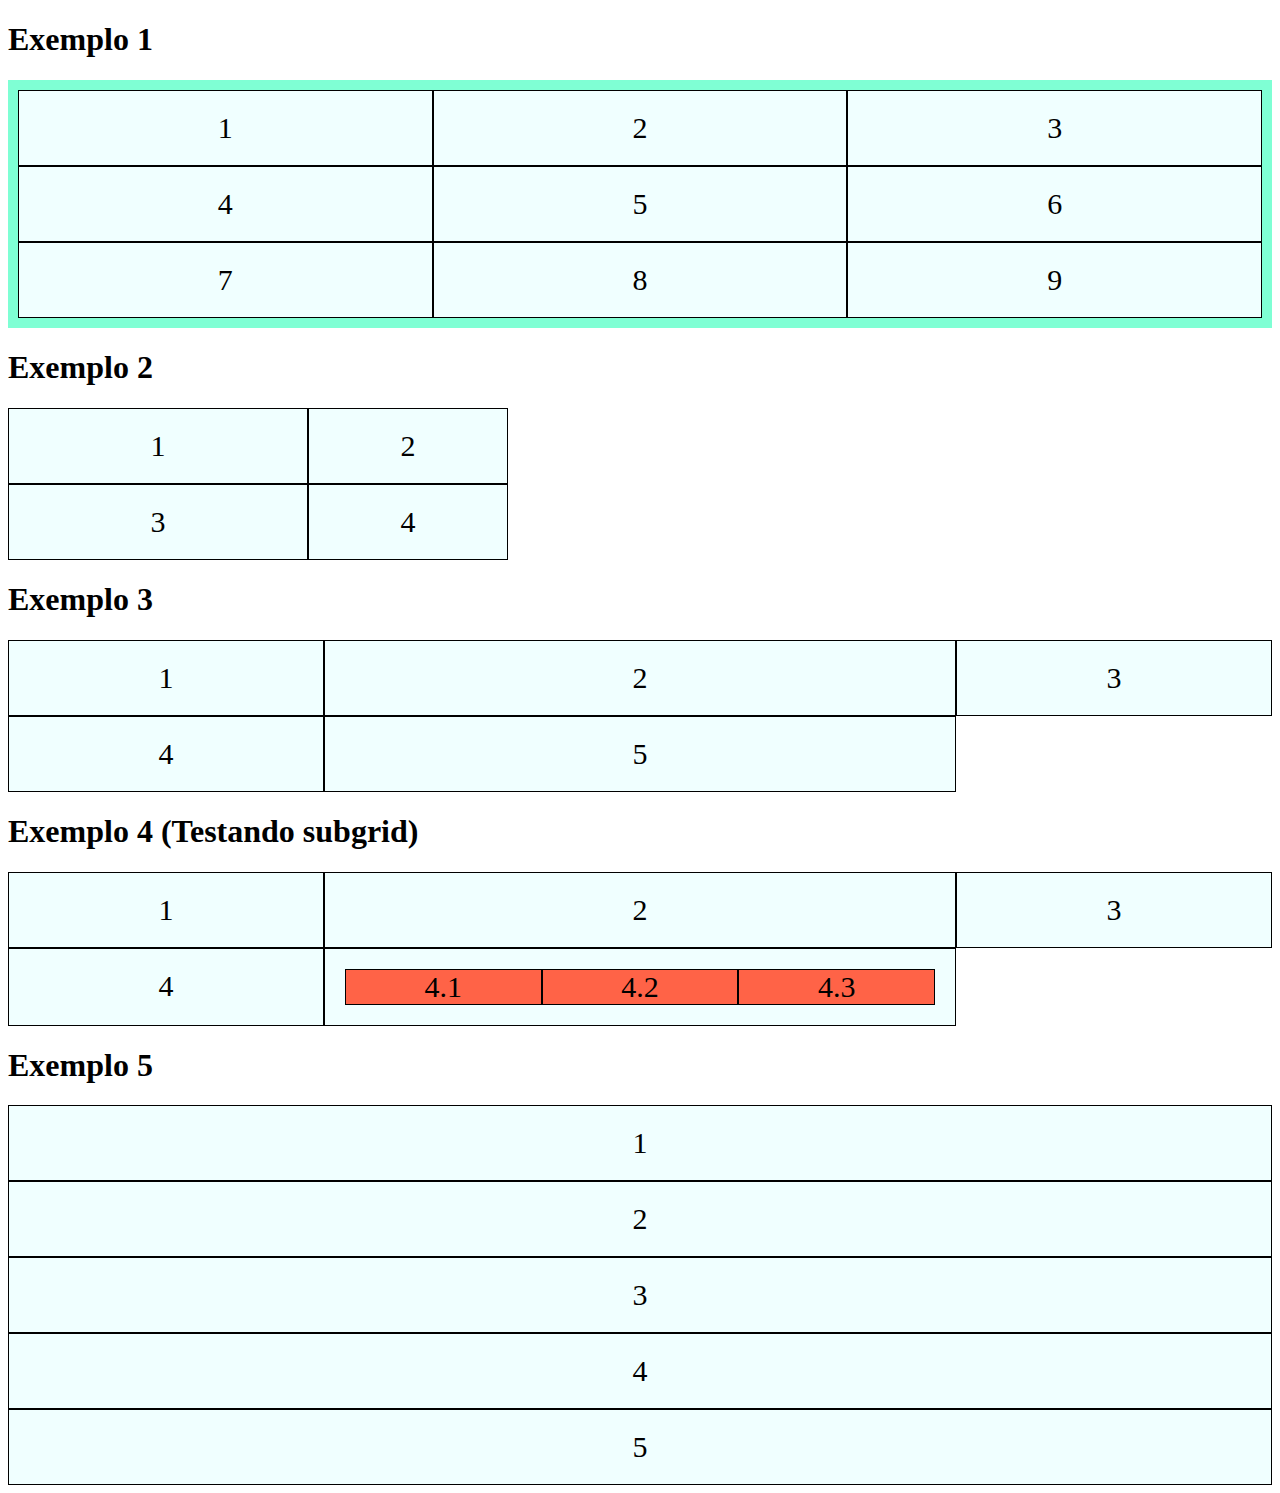
<file: grid-container-display-1-1/index.html>
<!DOCTYPE html>
<html lang="pt-br">
<head>
    <meta charset="UTF-8">
    <meta http-equiv="X-UA-Compatible" content="IE=edge">
    <meta name="viewport" content="width=device-width, initial-scale=1.0">
    <title>Grid Layout</title>
    <link rel="stylesheet" href="style.css">
</head>
<body>
    <h1>Exemplo 1</h1>
    <div class="grid">
        <div class="grid-item">1</div>
        <div class="grid-item">2</div>
        <div class="grid-item">3</div>
        <div class="grid-item">4</div>
        <div class="grid-item">5</div>
        <div class="grid-item">6</div>
        <div class="grid-item">7</div>
        <div class="grid-item">8</div>
        <div class="grid-item">9</div>
    </div>

    <h1>Exemplo 2</h1>
    <div class="grid-pure grid-template-columns">
        <div class="grid-item">1</div>
        <div class="grid-item">2</div>
        <div class="grid-item">3</div>
        <div class="grid-item">4</div>
    </div>

    <h1>Exemplo 3</h1>
    <div class="grid-pure grid-template-columns-3">
        <div class="grid-item">1</div>
        <div class="grid-item">2</div>
        <div class="grid-item">3</div>
        <div class="grid-item">4</div>
        <div class="grid-item">5</div>
    </div>

    <h1>Exemplo 4 (Testando subgrid)</h1>
    <div class="grid-pure grid-template-columns-3">
        <div class="grid-item">1</div>
        <div class="grid-item">2</div>
        <div class="grid-item">3</div>
        <div class="grid-item">4</div>
        <div class="grid-item subgrid">
            <div>4.1</div>
            <div>4.2</div>
            <div>4.3</div>
        </div>
    </div>

    <h1>Exemplo 5</h1>
    <div class="grid-pure ">
        <div class="grid-item">1</div>
        <div class="grid-item">2</div>
        <div class="grid-item">3</div>
        <div class="grid-item">4</div>
        <div class="grid-item">5</div>
    </div>

</body>
</html>
</file>
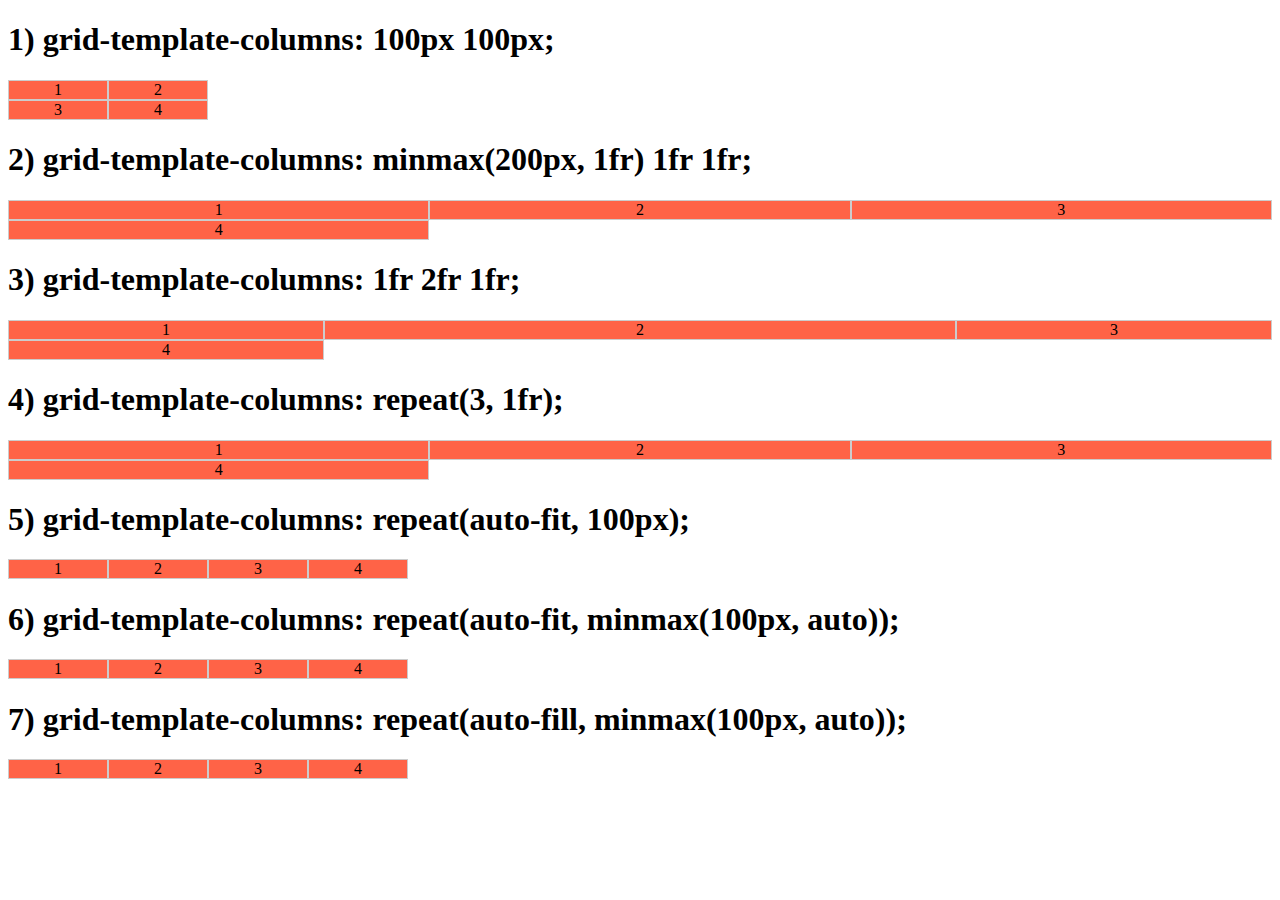
<file: grid-template-columns-1-1/index.html>
<!DOCTYPE html>
<html lang="pt-br">
<head>
    <meta charset="UTF-8">
    <meta http-equiv="X-UA-Compatible" content="IE=edge">
    <meta name="viewport" content="width=device-width, initial-scale=1.0">
    <title>Document</title>
    <link rel="stylesheet" href="style.css">
</head>
<body>
    <h1>1) grid-template-columns: 100px 100px;</h1>
    <div class="grid grid-template-columns-1">
        <div class="grid-item">1</div>
        <div class="grid-item">2</div>
        <div class="grid-item">3</div>
        <div class="grid-item">4</div>
    </div>

    <h1>2) grid-template-columns: minmax(200px, 1fr) 1fr 1fr;</h1>
    <div class="grid grid-template-columns-2">
        <div class="grid-item">1</div>
        <div class="grid-item">2</div>
        <div class="grid-item">3</div>
        <div class="grid-item">4</div>
    </div>

    <h1>3) grid-template-columns: 1fr 2fr 1fr;</h1>
    <div class="grid grid-template-columns-3">
        <div class="grid-item">1</div>
        <div class="grid-item">2</div>
        <div class="grid-item">3</div>
        <div class="grid-item">4</div>
    </div>

    <h1>4) grid-template-columns: repeat(3, 1fr);</h1>
    <div class="grid grid-template-columns-4">
        <div class="grid-item">1</div>
        <div class="grid-item">2</div>
        <div class="grid-item">3</div>
        <div class="grid-item">4</div>
    </div>

    <h1>5) grid-template-columns: repeat(auto-fit, 100px);</h1>
    <div class="grid grid-template-columns-5">
        <div class="grid-item">1</div>
        <div class="grid-item">2</div>
        <div class="grid-item">3</div>
        <div class="grid-item">4</div>
    </div>

    <h1>6) grid-template-columns: repeat(auto-fit, minmax(100px, auto));</h1>
    <div class="grid grid-template-columns-5">
        <div class="grid-item">1</div>
        <div class="grid-item">2</div>
        <div class="grid-item">3</div>
        <div class="grid-item">4</div>
    </div>

    <h1>7) grid-template-columns: repeat(auto-fill, minmax(100px, auto));</h1>
    <div class="grid grid-template-columns-5">
        <div class="grid-item">1</div>
        <div class="grid-item">2</div>
        <div class="grid-item">3</div>
        <div class="grid-item">4</div>
    </div>
</body>
</html>
</file>
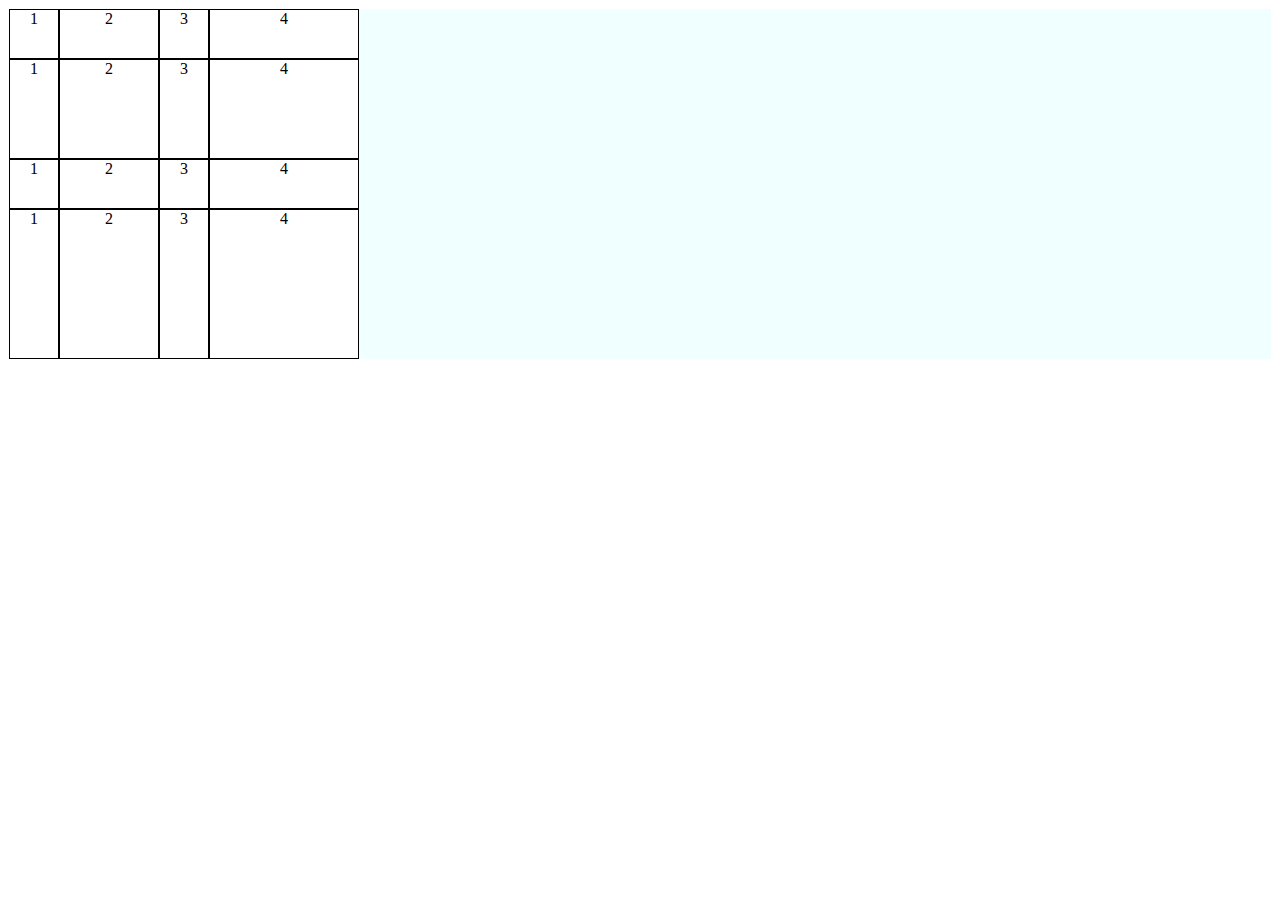
<file: grid-template-rows-1-1/index.html>
<!DOCTYPE html>
<html lang="pt-br">
<head>
    <meta charset="UTF-8">
    <meta http-equiv="X-UA-Compatible" content="IE=edge">
    <meta name="viewport" content="width=device-width, initial-scale=1.0">
    <title>Grid template rows</title>
    <link rel="stylesheet" href="style.css">
</head>
<body>
    <div class="grid columns rows">
        <div>1</div>
        <div>2</div>
        <div>3</div>
        <div>4</div>
        <div>1</div>
        <div>2</div>
        <div>3</div>
        <div>4</div>
        <div>1</div>
        <div>2</div>
        <div>3</div>
        <div>4</div>
        <div>1</div>
        <div>2</div>
        <div>3</div>
        <div>4</div>
    </div>
</body>
</html>
</file>
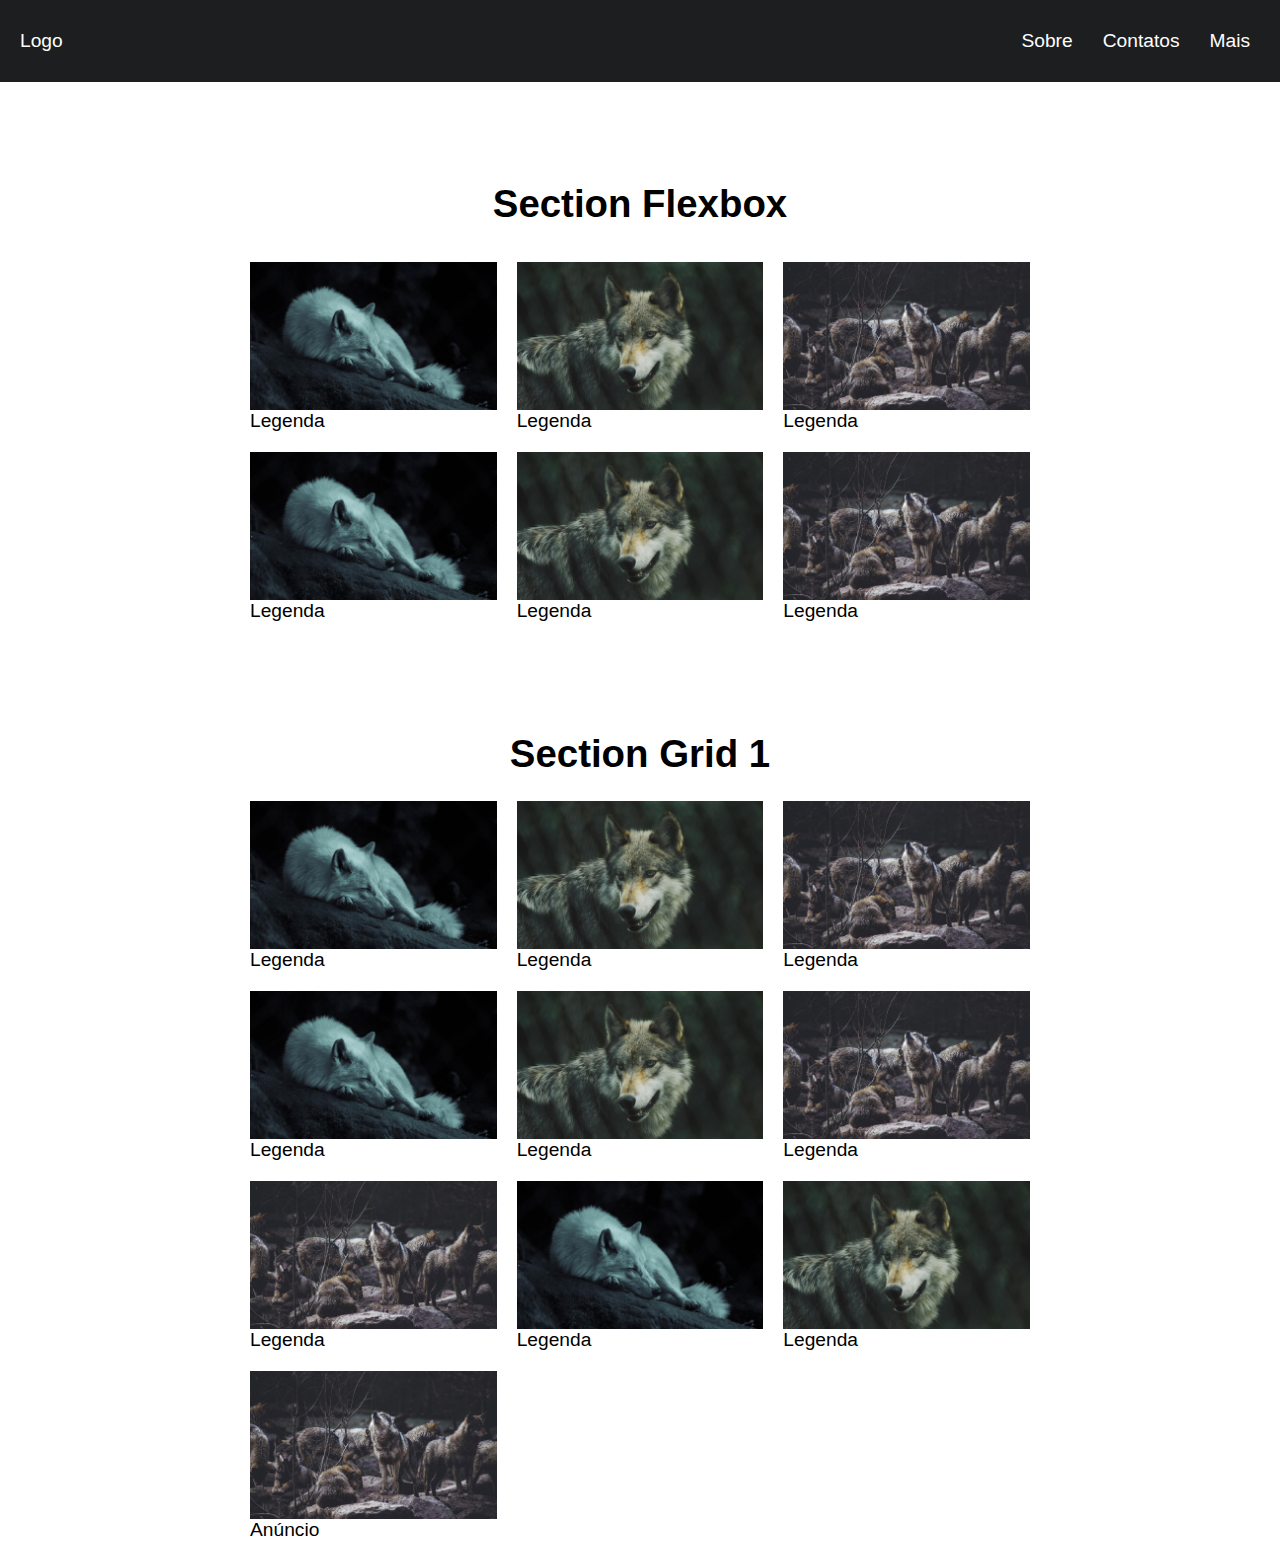
<file: exemplo-uso-flex-grid/flex-use/index.html>
<!DOCTYPE html>
<html lang="en">
<head>
    <meta charset="UTF-8">
    <meta http-equiv="X-UA-Compatible" content="IE=edge">
    <meta name="viewport" content="width=device-width, initial-scale=1.0">
    <title>Flex use</title>
    <link rel="stylesheet" href="style.css">
</head>
<body>
    <header class="header">
        <a href="/">Logo</a>
        <nav>
            <ul class="menu">
                <li><a href="/">Sobre</a></li>
                <li><a href="/">Contatos</a></li>
                <li><a href="/">Mais</a></li>
            </ul>
        </nav>
    </header>

    <h1>Section Flexbox</h1>

    <section class="flex">
        <div>
            <img src="imagens/lobo1.jpg">
            <p>Legenda</p>
        </div>
        <div>
            <img src="imagens/lobo2.jpg">
            <p>Legenda</p>
        </div>
        <div>
            <img src="imagens/lobo3.jpg">
            <p>Legenda</p>
        </div>
        <div>
            <img src="imagens/lobo1.jpg">
            <p>Legenda</p>
        </div>
        <div>
            <img src="imagens/lobo2.jpg">
            <p>Legenda</p>
        </div>
        <div>
            <img src="imagens/lobo3.jpg">
            <p>Legenda</p>
        </div>
    </section>

    <h1>Section Grid 1</h1>

    <section class="grid1">
        <div>
            <img src="imagens/lobo1.jpg">
            <p>Legenda</p>
        </div>
        <div>
            <img src="imagens/lobo2.jpg">
            <p>Legenda</p>
        </div>
        <div>
            <img src="imagens/lobo3.jpg">
            <p>Legenda</p>
        </div>
        <div>
            <img src="imagens/lobo1.jpg">
            <p>Legenda</p>
        </div>
        <div>
            <img src="imagens/lobo2.jpg">
            <p>Legenda</p>
        </div>
        <div>
            <img src="imagens/lobo3.jpg">
            <p>Legenda</p>
        </div>
        <div>
            <img src="imagens/lobo3.jpg">
            <p>Legenda</p>
        </div>
        <div>
            <img src="imagens/lobo1.jpg">
            <p>Legenda</p>
        </div>
        <div>
            <img src="imagens/lobo2.jpg">
            <p>Legenda</p>
        </div>
        <div>
            <img src="imagens/lobo3.jpg">
            <p>Anúncio</p>
        </div>
    </section>
</body>
</html>
</file>
<file: grid-container-display-1-1/style.css>
@charset "utf-8";

.grid-pure {
    display: grid;
}

.grid {
    display: grid;
    grid-template-columns: auto auto auto;
    background-color: aquamarine;
    padding: 10px;
}

/* Manipula a quantidade e o tamanho das colunas por pixels */
.grid-template-columns {
    grid-template-columns: 300px 200px;
}

.grid-template-columns-3 {
    grid-template-columns: 1fr 2fr 1fr;
}

.subgrid {
    display: grid;
    grid-template-columns: 1fr 1fr 1fr;
}

.subgrid > div {
    background-color: tomato;
    border: 1px solid black;
}

.grid-item {
    background-color: azure;
    text-align: center;
    border: 1px solid black;
    padding: 20px;
    font-size: 30px;
}
</file>
<file: grid-template-columns-1-1/style.css>
@charset "utf-8";

.grid {
    display: grid;
}

.grid-template-columns-1 {
    grid-template-columns: 100px 100px;
}

.grid-template-columns-2 {
    grid-template-columns: minmax(200px, 1fr) 1fr 1fr;
}

.grid-template-columns-3 {
    grid-template-columns: 1fr 2fr 1fr;
}

.grid-template-columns-4 {
    grid-template-columns: repeat(3, 1fr);
}

.grid-template-columns-5 {
    grid-template-columns: repeat(auto-fit, 100px);
}

/* Com o auto-fit realmente é criado um layout responsivo */
.grid-template-columns-6 {
	grid-template-columns: repeat(auto-fit, minmax(100px, auto));
}

/* Com o auto-fit realmente é criado um layout responsivo (Será mais utilizado)*/ 
.grid-template-columns-7 {
	grid-template-columns: repeat(auto-fill, minmax(100px, auto));
}


.grid-item {
    background-color: tomato;
    text-align: center;
    border: 1px solid #ccc;
}
</file>
<file: grid-template-rows-1-1/style.css>
@charset "utf-8";

.grid {
    display: grid;
    background-color: azure;
    border: 1px solid #fff;
}

div {
    background: white;
    border: 1px solid #000;
}

.columns {
    grid-template-columns: 50px 100px 50px 150px;
    text-align: center;
}

.rows {
    grid-template-rows: 50px 100px 50px 150px;
}
</file>
<file: exemplo-uso-flex-grid/flex-use/style.css>
@charset "utf-8";

/* Configurações básicas */
body, 
p, 
ul, 
li {
    margin: 0px;
    padding: 0px;
    list-style: none;
    font-size: 1.2rem;
    font-family: Arial;
}

a {
    text-decoration: none;
    color: white;
}

h1 {
    text-align: center;
    margin-top: 100px;
}

img {
    display: block;
    max-width: 100%;
}

.header {
    background: #1d1e20;
    display: flex;
    flex-wrap: wrap;
    justify-content: space-between;
    padding: 20px;
    align-items: center;
}

.menu {
    display: flex;
}

.menu li {
    margin-left: 10px;
}

.menu li a {
    display: block;
    padding: 10px;
}

/* CSS FLEXBOX 1 */

.flex {
    display: flex;
    flex-wrap: wrap;
    max-width: 800px;
    margin: 0 auto;
}

.flex > div {
    flex: 1 1 200px;
    margin: 10px;
}

/* GRID LAYOUT 1 */

.grid1 {
    display: grid;
    grid-template-columns: repeat(3, 1fr);
    max-width: 780px; /*o valor 800px não alinha com o resto da página*/
    margin: 0 auto;
    gap: 20px;
}
</file>
